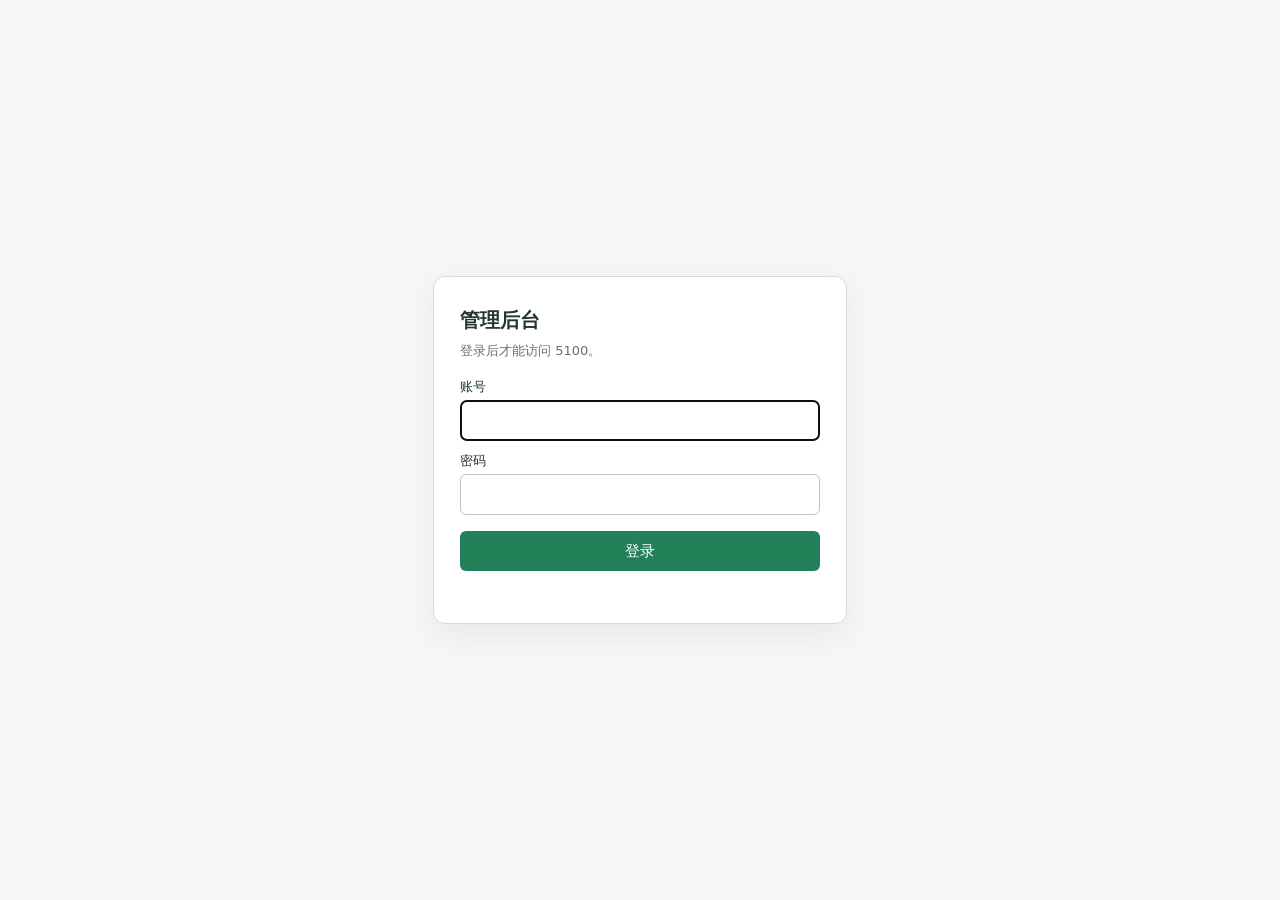
<file: static/login.html>
<!doctype html>
<html lang="zh-CN">
<meta charset="utf-8">
<meta name="viewport" content="width=device-width,initial-scale=1">
<title>登录 · wxbot</title>
<style>
body{font:15px/1.5 system-ui,sans-serif;background:#f5f7f4;color:#24362e;margin:0;min-height:100vh;display:flex;align-items:center;justify-content:center}
form{background:#fff;border:1px solid #d5dfd8;border-radius:12px;padding:28px 26px;width:min(360px,92vw);box-shadow:0 10px 30px rgba(0,0,0,.06)}
h1{font-size:20px;margin:0 0 6px}
p{color:#60756a;font-size:13px;margin:0 0 16px}
label{display:block;font-size:13px;margin:10px 0 4px}
input{width:100%;box-sizing:border-box;padding:8px 10px;border:1px solid #b9c9bf;border-radius:6px;font:inherit}
button{width:100%;margin-top:16px;padding:9px;border:0;border-radius:6px;background:#23815a;color:#fff;font:inherit;cursor:pointer}
.error{color:#9b302d;font-size:13px;min-height:1.2em;margin-top:8px}
</style>
<form id="f">
  <h1>管理后台</h1>
  <p>登录后才能访问 5100。</p>
  <label>账号</label>
  <input id="user" name="username" autocomplete="username" autofocus>
  <label>密码</label>
  <input id="pass" name="password" type="password" autocomplete="current-password">
  <button type="submit">登录</button>
  <div class="error" id="err"></div>
</form>
<script>
document.getElementById('f').onsubmit = async (e) => {
  e.preventDefault();
  const err = document.getElementById('err');
  err.textContent = '';
  const r = await fetch('/api/auth/login', {
    method: 'POST',
    headers: {'Content-Type': 'application/json'},
    body: JSON.stringify({
      username: document.getElementById('user').value,
      password: document.getElementById('pass').value
    })
  });
  const d = await r.json().catch(() => ({}));
  if (!r.ok || !d.ok) { err.textContent = d.error || '登录失败'; return; }
  location.href = '/';
};
</script>
</html>
</file>
